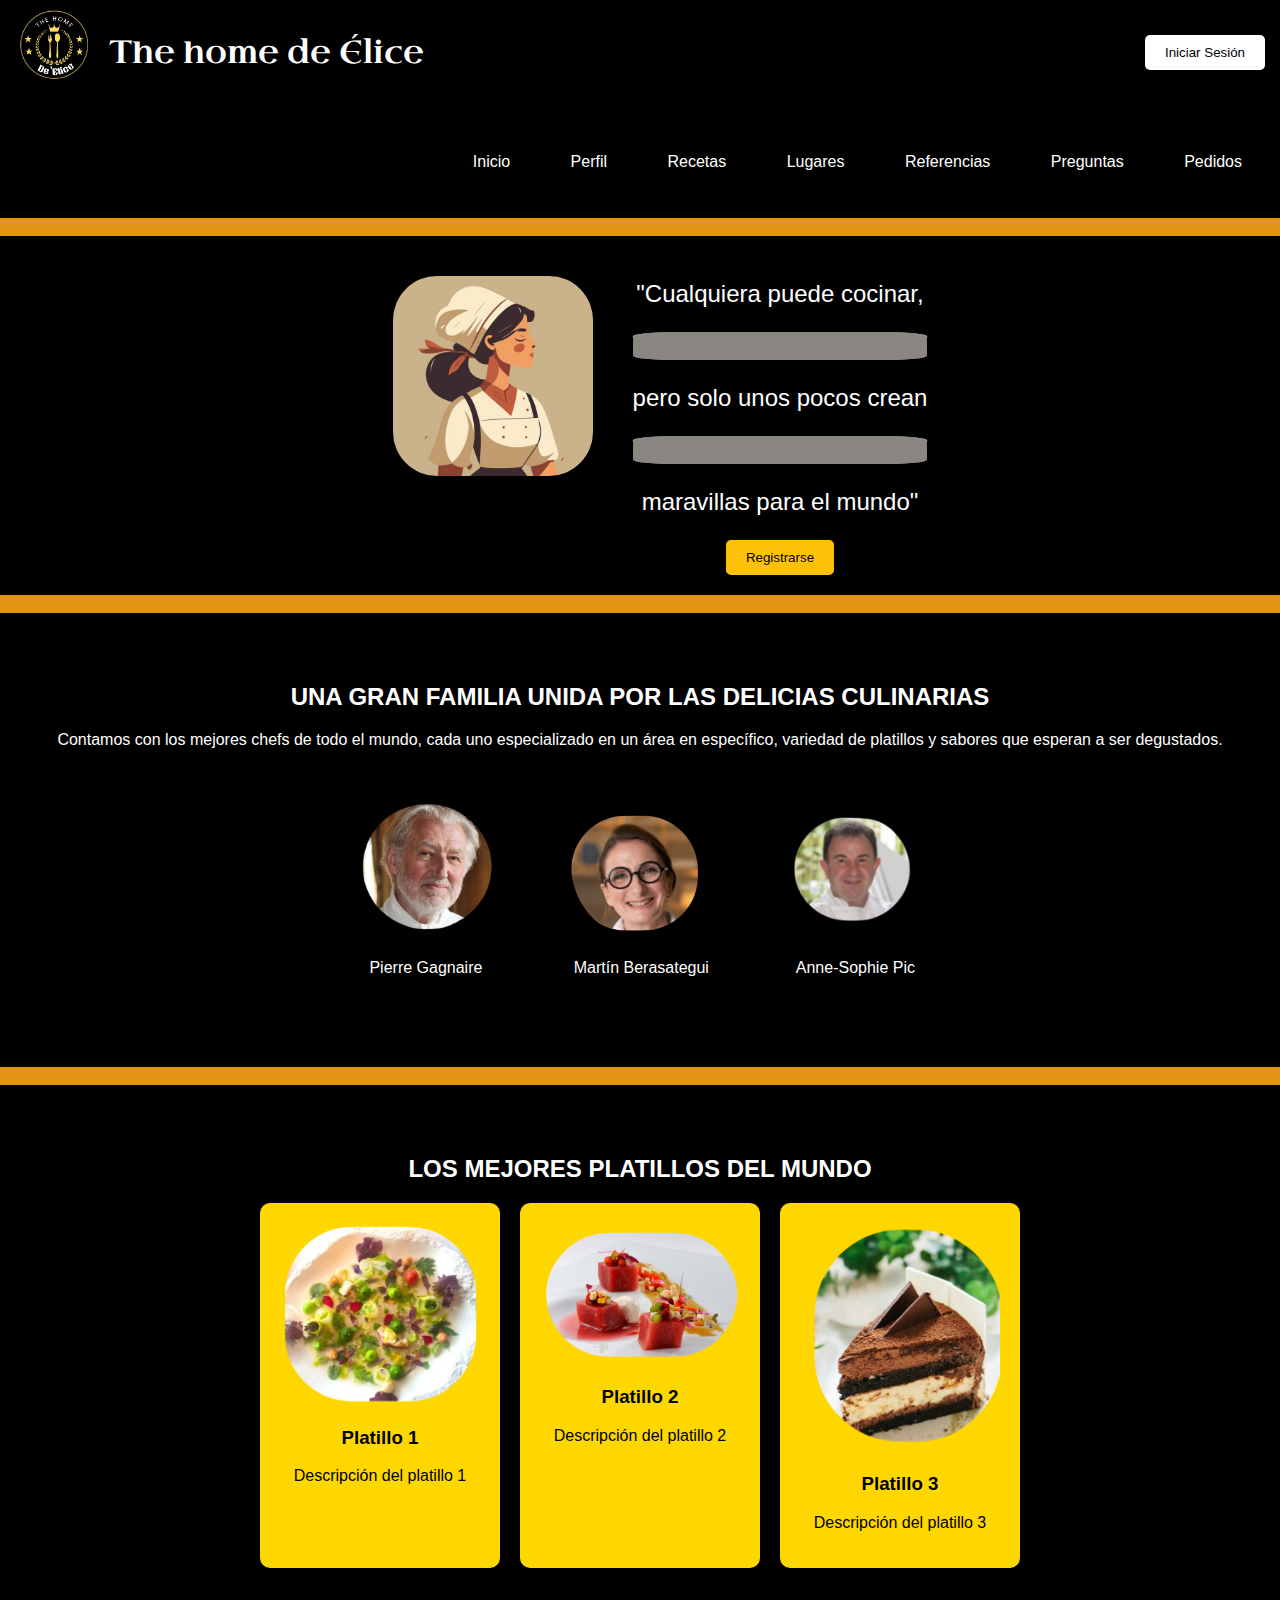
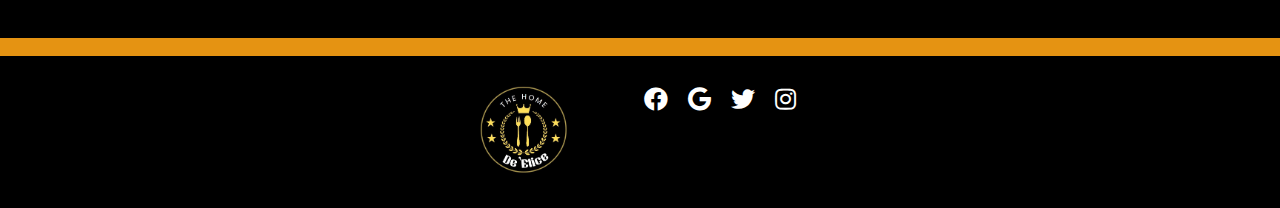
<file: index.html>
<!DOCTYPE html>
<html lang="es">

<head>
    <meta charset="UTF-8">
    <meta name="viewport" content="width=device-width, initial-scale=1.0">
    <title>The Home de Élice</title>
    <link rel="stylesheet" href="assets/css/index.css">
    <link rel="stylesheet" href="https://cdnjs.cloudflare.com/ajax/libs/font-awesome/5.15.4/css/all.min.css">
    <link rel="preconnect" href="https://fonts.googleapis.com">
    <link rel="preconnect" href="https://fonts.gstatic.com" crossorigin>
    <link href="https://fonts.googleapis.com/css2?family=Uncial+Antiqua&display=swap" rel="stylesheet">
</head>

<body>
    <header>
        <div class="logo">
            <img src="assets/img/logo.jpg">
            <p>
            <h1>The home de Élice</h1>
            </p>
        </div>
        <div class="cosito3">
            <button class="btn"><a href="iniciar_secion.html">Iniciar Sesión</a></button>
        </div>
    </header>
    <nav>
        <input type="checkbox" id="check">
        <label for="check" class="boton">
            <i class="fas fa-bars"></i>
        </label>

        <ul>
            <li><a href="index.html">Inicio</a></li>
            <li><a href="perfil.html">Perfil</a></li>
            <li><a href="recetas.html">Recetas</a></li>
            <li><a href="lugares.html">Lugares</a></li>
            <li><a href="referencias.html">Referencias</a></li>
            <li><a href="preguntas.html">Preguntas</a></li>
            <li><a href="pedidos.html">Pedidos</a></li>
        </ul>
    </nav>
    <div class="cosito1">
        <p class="cosito1">
            ...............................................................................................................................................................................................................................................................................................................
        </p>
    </div>

    <section class="cosito2">
        <div>
            <img src="assets/img/chef_frase.jpg" >
        </div>
        
        <div class="quote">
            <p>"Cualquiera puede cocinar,</p>
            <div class="cosito5">
                <p class="cosito5">
                    .
                </p>
            </div>
            <p>pero solo unos pocos crean</p>
            <div class="cosito5">
                <p class="cosito5">
                    .
                </p>
            </div>
            <p>maravillas para el mundo"</p>
            <button class="btn"><a href="registro.html">Registrarse</a></button>
        </div>
        
        
    </section>
    <div class="cosito1">
        <p class="cosito1">
            ...............................................................................................................................................................................................................................................................................................................
        </p>
    </div>

    <section class="familia">
        <h2>UNA GRAN FAMILIA UNIDA POR LAS DELICIAS CULINARIAS</h2>
        <p>Contamos con los mejores chefs de todo el mundo, cada uno especializado en un área en específico,
            variedad de platillos y sabores que esperan a ser degustados.</p>
        <div class="chefs">
            <div class="chef">
                <img src="assets/img/chef1.png" alt="Pierre Gagnaire">
                <p>Pierre Gagnaire</p>
            </div>
            <div class="chef">
                <img src="assets/img/chef2.png" alt="Martín Berasategui">
                <p>Martín Berasategui</p>
            </div>
            <div class="chef">
                <img src="assets/img/chef3.png" alt="Anne-Sophie Pic">
                <p>Anne-Sophie Pic</p>
            </div>
        </div>
    </section>
    <div class="cosito1">
        <p class="cosito1">
            ...............................................................................................................................................................................................................................................................................................................
        </p>
    </div>
    <section class="cosito4">
        <h2>LOS MEJORES PLATILLOS DEL MUNDO</h2>
        <div class="menu">
            <div class="menu-item">
                <img src="assets/img/plato1.png" alt="Platillo 1">
                <h3>Platillo 1</h3>
                <p>Descripción del platillo 1</p>
            </div>
            <div class="menu-item">
                <img src="assets/img/plato2.png" alt="Platillo 2">
                <h3>Platillo 2</h3>
                <p>Descripción del platillo 2</p>
            </div>
            <div class="menu-item">
                <img src="assets/img/plato3.png" alt="Platillo 3">
                <h3>Platillo 3</h3>
                <p>Descripción del platillo 3</p>
            </div>
        </div>
    </section>
    <div class="cosito1">
        <p class="cosito1">
            ...............................................................................................................................................................................................................................................................................................................
        </p>
    </div>
    <footer>
        <div class="footer-logo">
            <img src="assets/img/logo.jpg">
        </div>
        <div class="redes-sociales">
            <a href="https://www.facebook.com/?locale=es_LA"><i class="fab fa-facebook"></i></a>
            <a href="https://www.google.com/?hl=es"><i class="fab fa-google"></i></a>
            <a href="https://twitter.com/login"><i class="fab fa-twitter"></i></a>
            <a href="https://www.instagram.com/"><i class="fab fa-instagram"></i></a>
        </div>
    </footer>
</body>

</html>
</file>
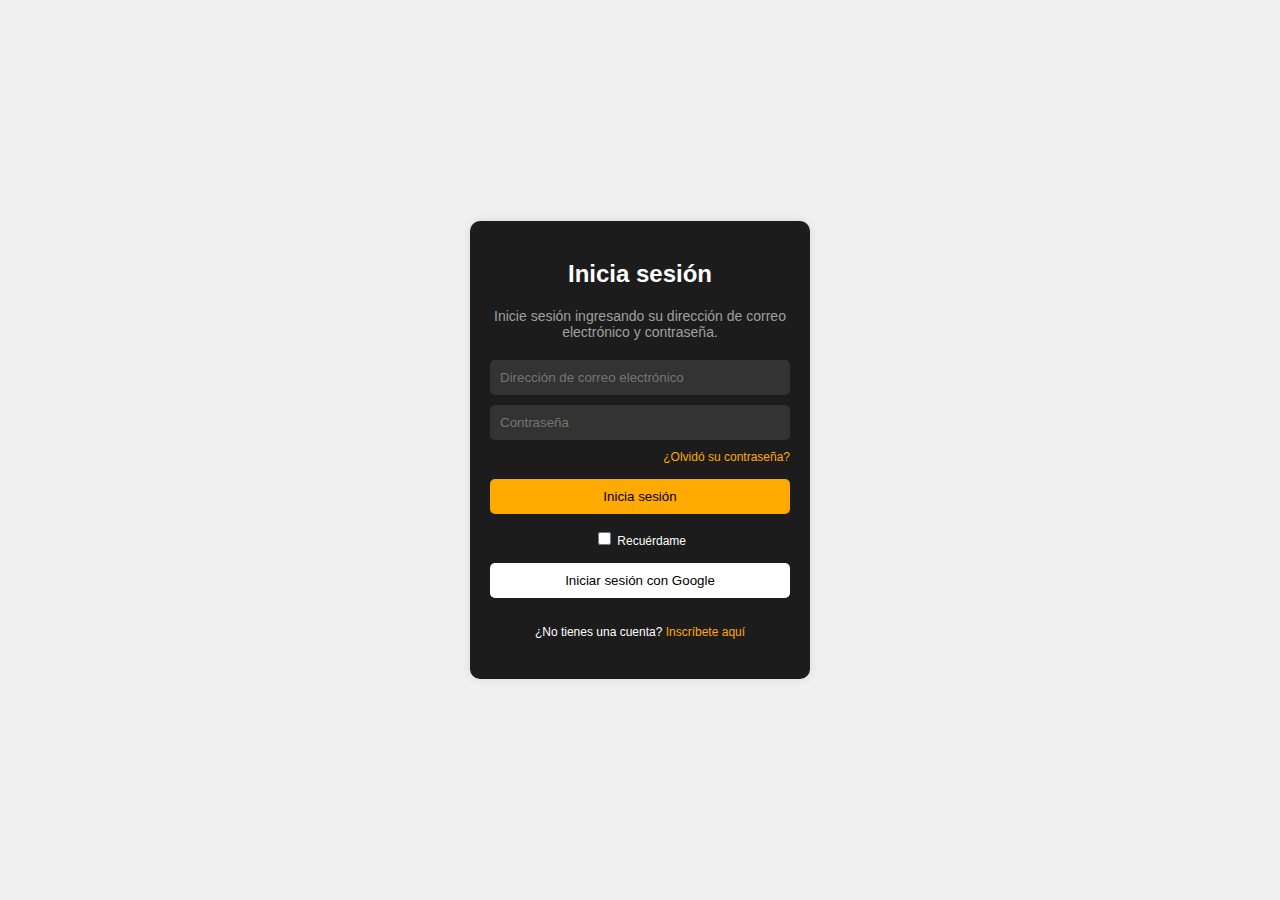
<file: iniciar_secion.html>
<!DOCTYPE html>
<html lang="es">
<head>
    <meta charset="UTF-8">
    <meta name="viewport" content="width=device-width, initial-scale=1.0">
    <title>Inicia Sesión</title>
    <link rel="stylesheet" href="assets/css/iniciar_secion.css">
</head>
<body>
    <div class="form-container">
        <h2>Inicia sesión</h2>
        <p>Inicie sesión ingresando su dirección de correo electrónico y contraseña.</p>
        <form id="loginForm">
            <input type="email" class="input-field" placeholder="Dirección de correo electrónico" required>
            <input type="password" class="input-field" placeholder="Contraseña" required>
            <a href="#" class="forgot-password">¿Olvidó su contraseña?</a>
            <button type="submit" class="submit-btn"><a href="index.html"></a>Inicia sesión</button>
            <label class="remember-me">
                <input type="checkbox" name="remember" value="yes"> Recuérdame
            </label>
            <button type="button" class="google-btn">Iniciar sesión con Google</button>
        </form>
        <div id="res1"></div>
        <p class="signup-link">¿No tienes una cuenta? <a href="registro.html">Inscríbete aquí</a></p>
    </div>
    <script src="java/login.js"></script>
</body>
</html>
</file>
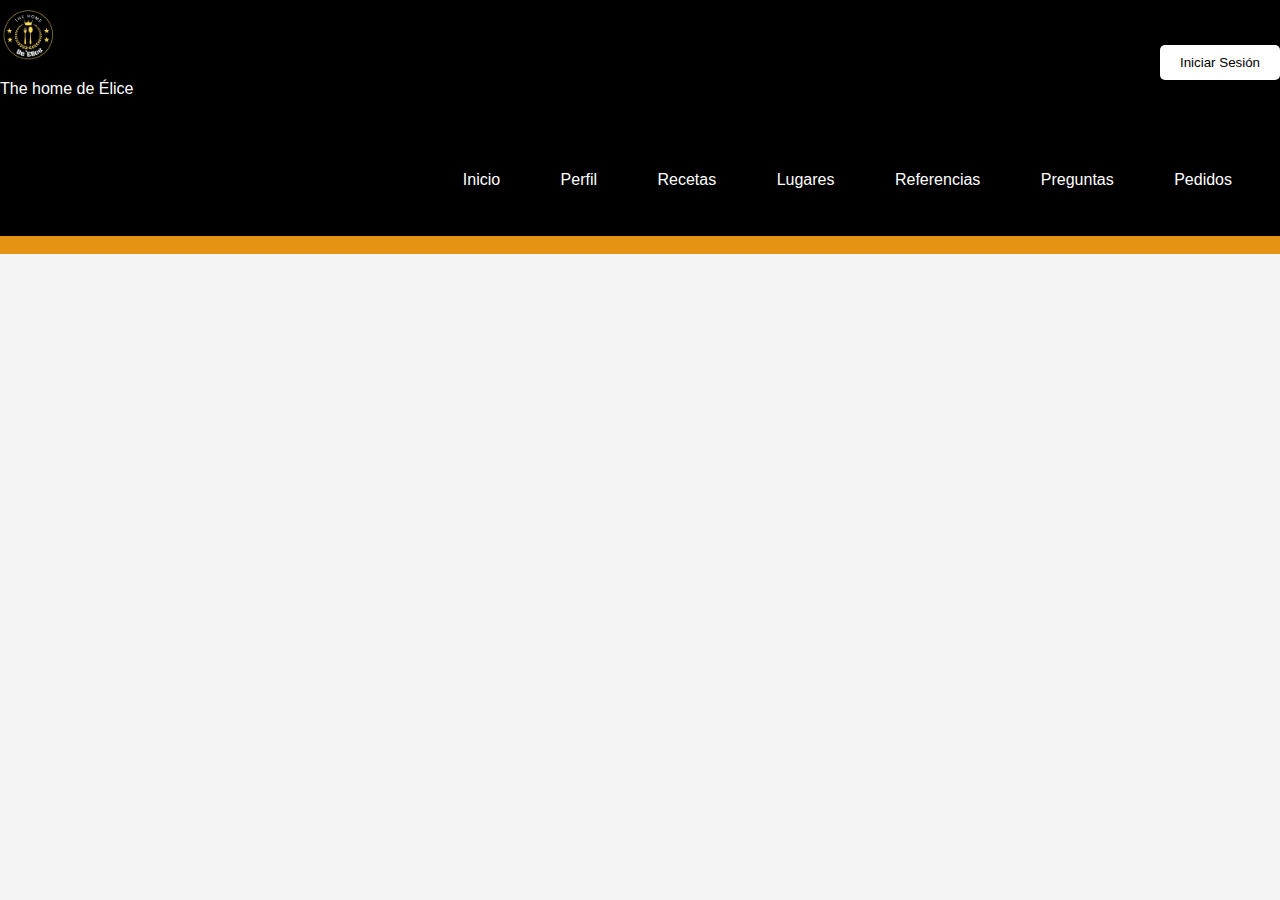
<file: lugares.html>
<!DOCTYPE html>
<html lang="en">
<head>
    <meta charset="UTF-8">
    <meta name="viewport" content="width=device-width, initial-scale=1.0">
    <link rel="stylesheet" href="assets/css/lugares.css">
    <link rel="stylesheet" href="https://cdnjs.cloudflare.com/ajax/libs/font-awesome/5.15.4/css/all.min.css">
    <title>Lugares</title>
</head>
<body>
    <header>
        <div class="logo">
            <img src="assets/img/logo.jpg" >
            <p>The home de Élice</p>
        </div>
        <div class="header-right">
            <button class="btn">Iniciar Sesión</button>
        </div>
    </header>
    <nav>
        <nav>
            <input type="checkbox"  id="check">
            <label for="check" class="boton">
                <i class="fas fa-bars"></i>
            </label>
            
            <ul>
                <li><a href="index.html">Inicio</a></li>
                <li><a href="perfil.html">Perfil</a></li>
                <li><a href="recetas.html">Recetas</a></li>
                <li><a href="lugares.html">Lugares</a></li>
                <li><a href="referencias.html">Referencias</a></li>
                <li><a href="preguntas.html">Preguntas</a></li>
                <li><a href="pedidos.html">Pedidos</a></li>
            </ul>
        </nav>
    </nav>
    <div class="cosito1">
        <p class="cosito1">
            ...............................................................................................................................................................................................................................................................................................................
        </p>
    </div>

</body>
</html>
</file>
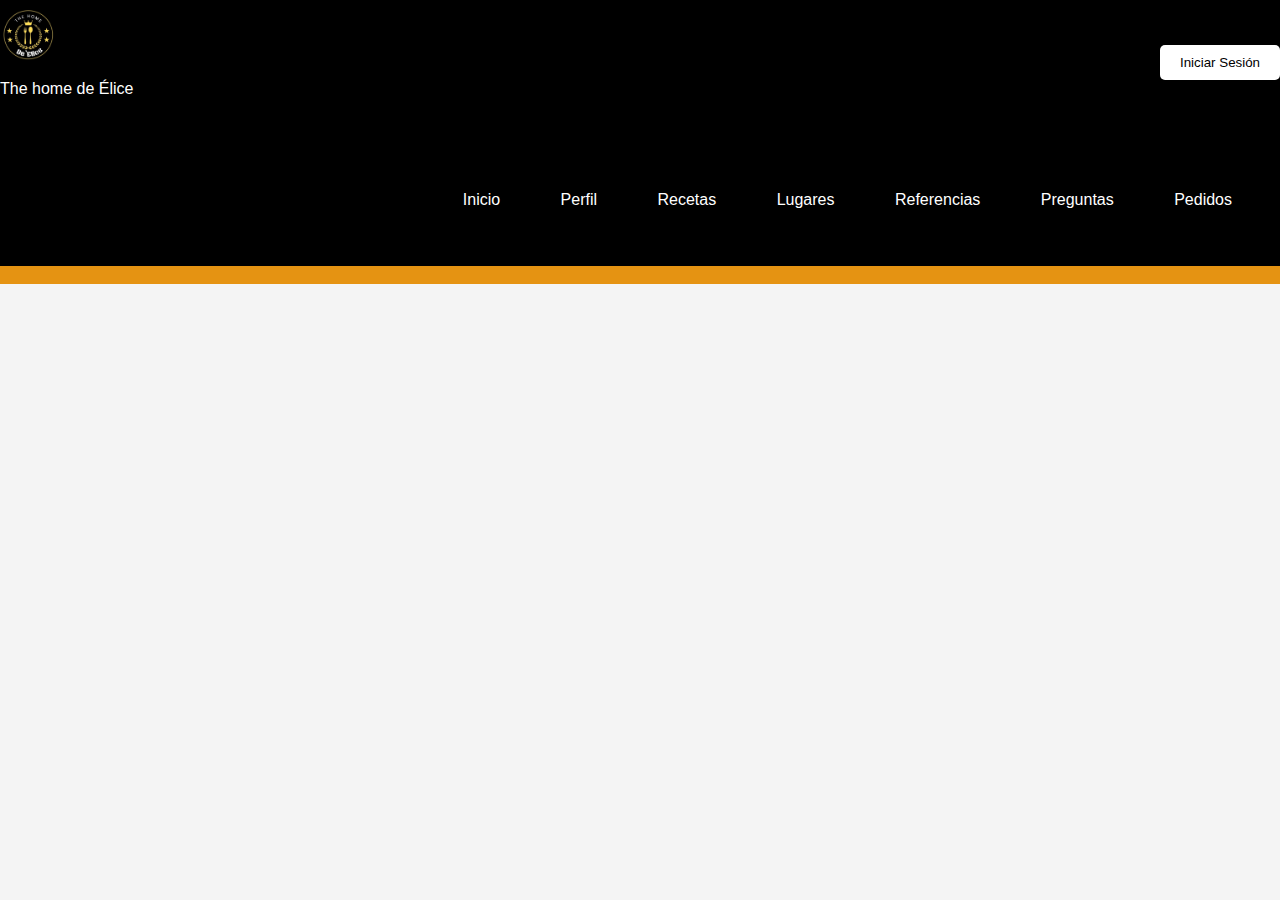
<file: pedidos.html>
<!DOCTYPE html>
<html lang="en">
<head>
    <meta charset="UTF-8">
    <meta name="viewport" content="width=device-width, initial-scale=1.0">
    <link rel="stylesheet" href="assets/css/pedidos.css">
    <link rel="stylesheet" href="https://cdnjs.cloudflare.com/ajax/libs/font-awesome/5.15.4/css/all.min.css">
    <title>Pedidos</title>
</head>
<body>
    <header>
        <div class="logo">
            <img src="assets/img/logo.jpg" >
            <p>The home de Élice</p>
        </div>
        <div class="header-right">
            <button class="btn">Iniciar Sesión</button>
        </div>
    </header>
    <nav>
        <nav>
            <input type="checkbox"  id="check">
            <label for="check" class="boton">
                <i class="fas fa-bars"></i>
            </label>
            
            <ul>
                <li><a href="index.html">Inicio</a></li>
                <li><a href="perfil.html">Perfil</a></li>
                <li><a href="recetas.html">Recetas</a></li>
                <li><a href="lugares.html">Lugares</a></li>
                <li><a href="referencias.html">Referencias</a></li>
                <li><a href="preguntas.html">Preguntas</a></li>
                <li><a href="pedidos.html">Pedidos</a></li>
            </ul>
        </nav>
    </nav>
    <div class="cosito1">
        <p class="cosito1">
            ...............................................................................................................................................................................................................................................................................................................
        </p>
    </div>

</body>
</html>
</file>
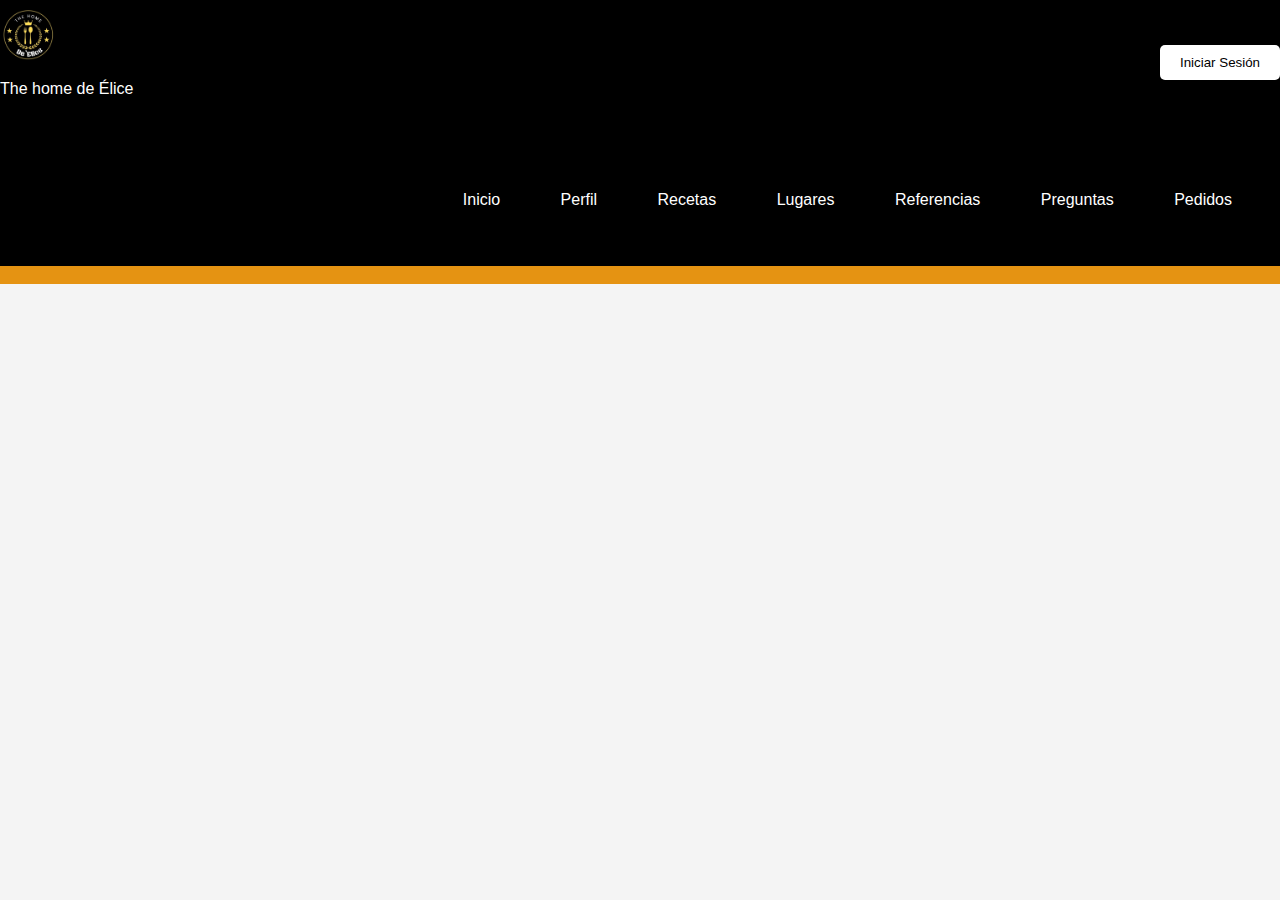
<file: perfil.html>
<!DOCTYPE html>
<html lang="en">
<head>
    <meta charset="UTF-8">
    <meta name="viewport" content="width=device-width, initial-scale=1.0">
    <link rel="stylesheet" href="assets/css/perfil.css">
    <link rel="stylesheet" href="https://cdnjs.cloudflare.com/ajax/libs/font-awesome/5.15.4/css/all.min.css">
    <title>Perfil</title>
</head>
<body>
    <header>
        <div class="logo">
            <img src="assets/img/logo.jpg" >
            <p>The home de Élice</p>
        </div>
        <div class="header-right">
            <button class="btn">Iniciar Sesión</button>
        </div>
    </header>
    <nav>
        <nav>
            <input type="checkbox"  id="check">
            <label for="check" class="boton">
                <i class="fas fa-bars"></i>
            </label>
            
            <ul>
                <li><a href="index.html">Inicio</a></li>
                <li><a href="perfil.html">Perfil</a></li>
                <li><a href="recetas.html">Recetas</a></li>
                <li><a href="lugares.html">Lugares</a></li>
                <li><a href="referencias.html">Referencias</a></li>
                <li><a href="preguntas.html">Preguntas</a></li>
                <li><a href="pedidos.html">Pedidos</a></li>
            </ul>
        </nav>
    </nav>
    <div class="cosito1">
        <p class="cosito1">
            ...............................................................................................................................................................................................................................................................................................................
        </p>
    </div>

</body>
</html>
</file>
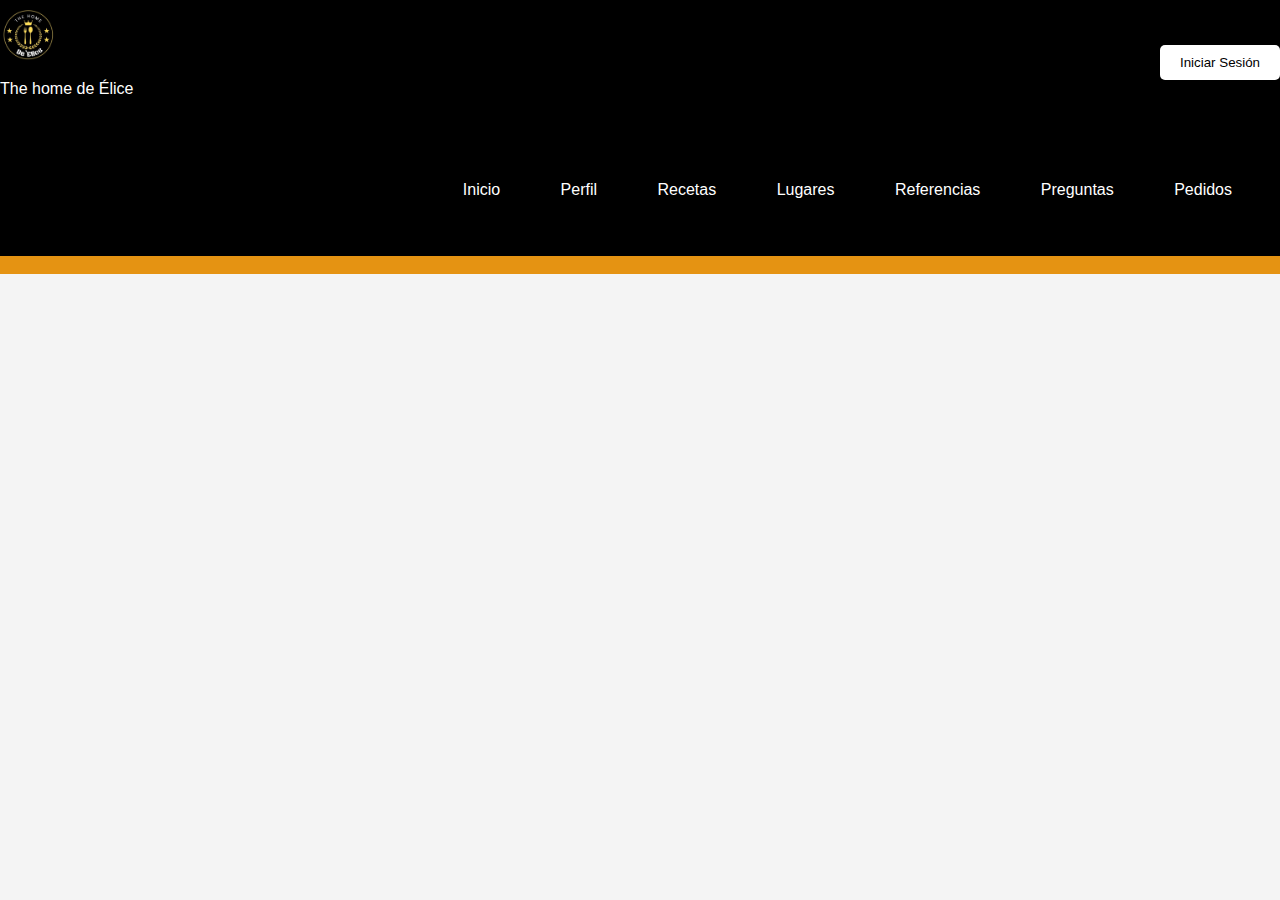
<file: preguntas.html>
<!DOCTYPE html>
<html lang="en">
<head>
    <meta charset="UTF-8">
    <meta name="viewport" content="width=device-width, initial-scale=1.0">
    <link rel="stylesheet" href="assets/css/preguntas.css">
    <link rel="stylesheet" href="https://cdnjs.cloudflare.com/ajax/libs/font-awesome/5.15.4/css/all.min.css">
    <title>Preguntas</title>
</head>
<body>
    <header>
        <div class="logo">
            <img src="assets/img/logo.jpg" >
            <p>The home de Élice</p>
        </div>
        <div class="header-right">
            <button class="btn">Iniciar Sesión</button>
        </div>
    </header>
    <nav>
        <input type="checkbox"  id="check">
        <label for="check" class="boton">
            <i class="fas fa-bars"></i>
        </label>
        
        <ul>
            <li><a href="index.html">Inicio</a></li>
            <li><a href="perfil.html">Perfil</a></li>
            <li><a href="recetas.html">Recetas</a></li>
            <li><a href="lugares.html">Lugares</a></li>
            <li><a href="referencias.html">Referencias</a></li>
            <li><a href="preguntas.html">Preguntas</a></li>
            <li><a href="pedidos.html">Pedidos</a></li>
        </ul>
    </nav>
    <div class="cosito1">
        <p class="cosito1">
            ...............................................................................................................................................................................................................................................................................................................
        </p>
    </div>

</body>
</html>
</file>
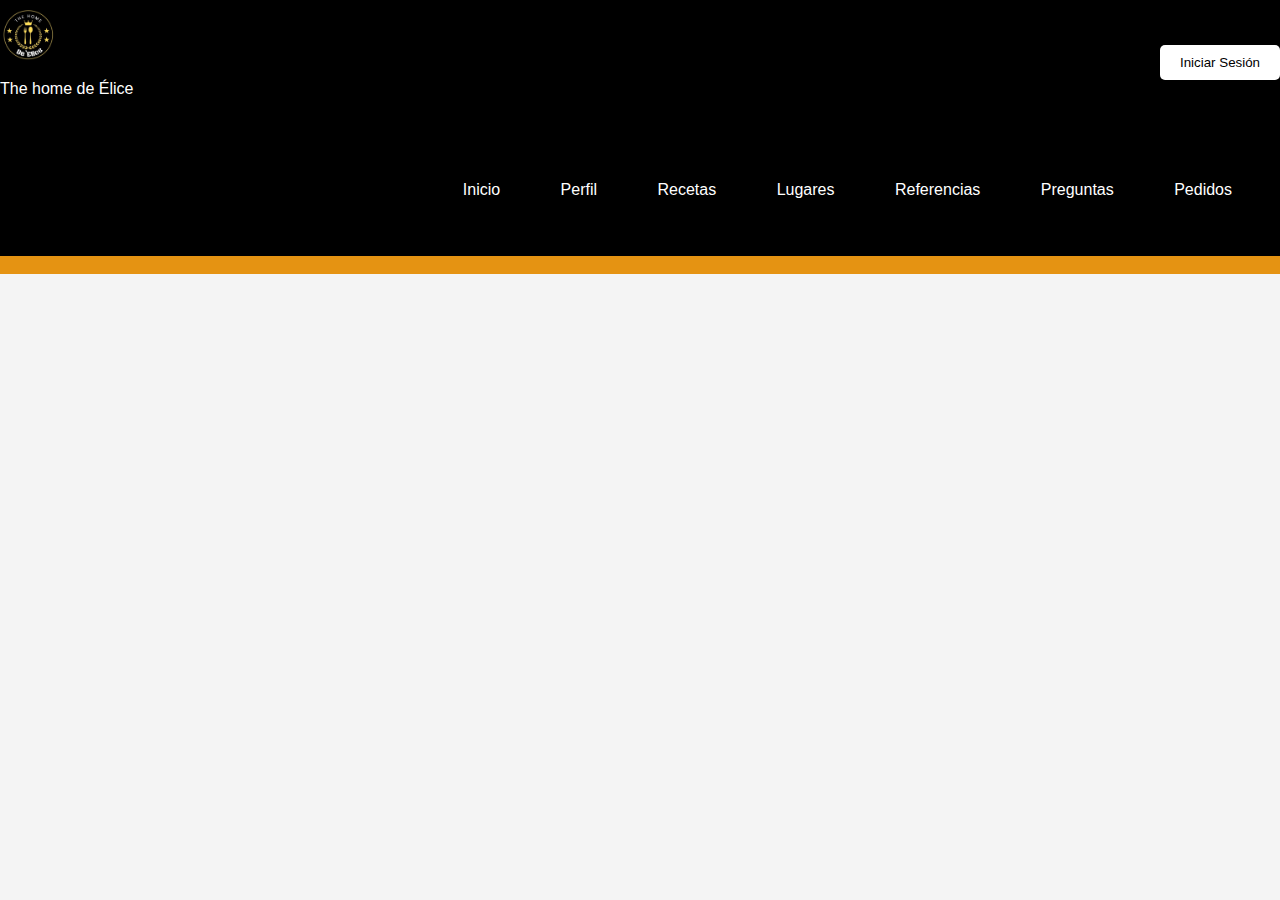
<file: recetas.html>
<!DOCTYPE html>
<html lang="en">
<head>
    <meta charset="UTF-8">
    <meta name="viewport" content="width=device-width, initial-scale=1.0">
    <link rel="stylesheet" href="assets/css/recetas.css">
    <link rel="stylesheet" href="https://cdnjs.cloudflare.com/ajax/libs/font-awesome/5.15.4/css/all.min.css">
    <title>Recetas</title>
</head>
<body>
    <header>
        <div class="logo">
            <img src="assets/img/logo.jpg" >
            <p>The home de Élice</p>
        </div>
        <div class="header-right">
            <button class="btn">Iniciar Sesión</button>
        </div>
    </header>
    <nav>
        <input type="checkbox"  id="check">
        <label for="check" class="boton">
            <i class="fas fa-bars"></i>
        </label>
        
        <ul>
            <li><a href="index.html">Inicio</a></li>
            <li><a href="perfil.html">Perfil</a></li>
            <li><a href="recetas.html">Recetas</a></li>
            <li><a href="lugares.html">Lugares</a></li>
            <li><a href="referencias.html">Referencias</a></li>
            <li><a href="preguntas.html">Preguntas</a></li>
            <li><a href="pedidos.html">Pedidos</a></li>
        </ul>
    </nav>
    <div class="cosito1">
        <p class="cosito1">
            ...............................................................................................................................................................................................................................................................................................................
        </p>
    </div>

</body>
</html>
</file>
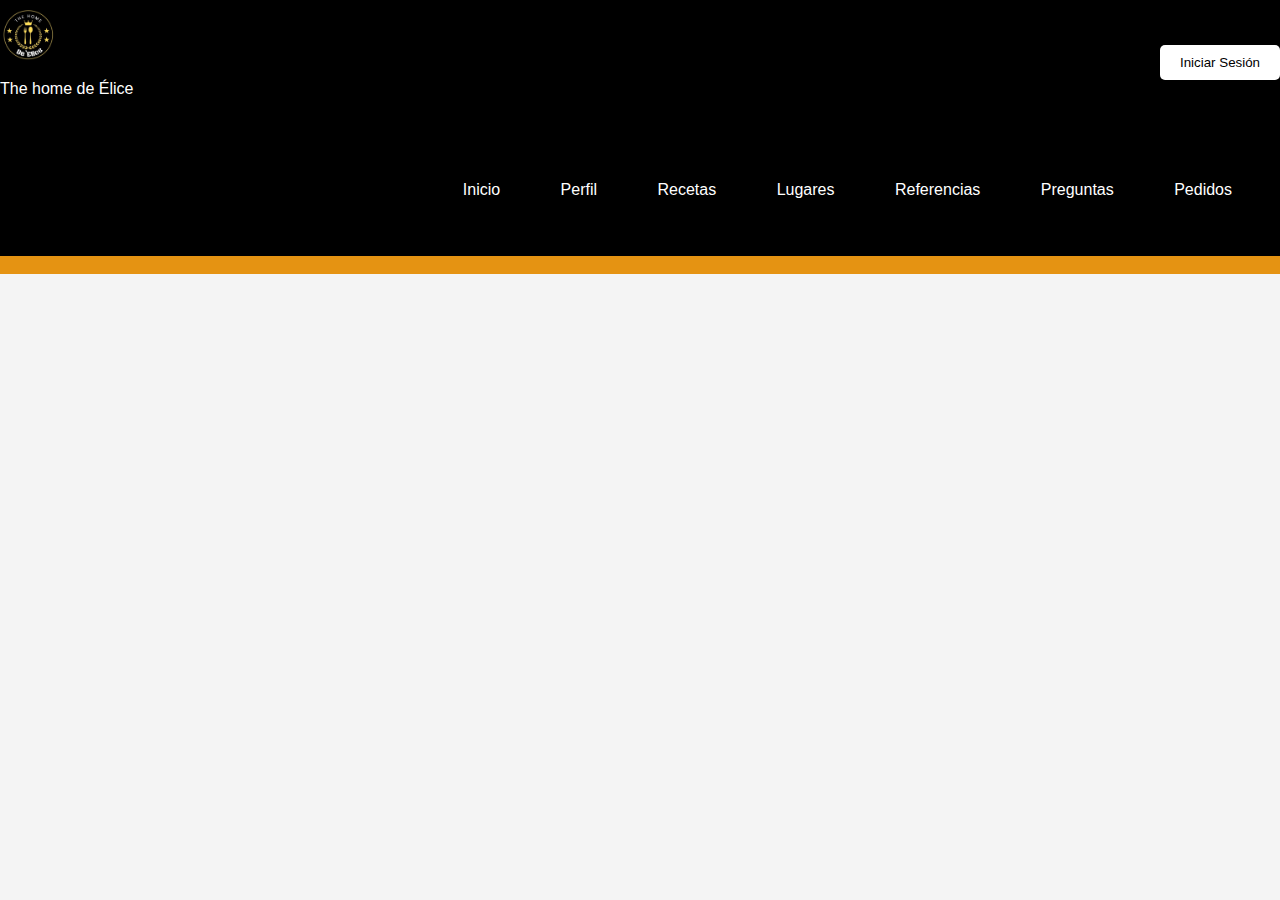
<file: referencias.html>
<!DOCTYPE html>
<html lang="en">
<head>
    <meta charset="UTF-8">
    <meta name="viewport" content="width=device-width, initial-scale=1.0">
    <link rel="stylesheet" href="assets/css/referencias.css">
    <link rel="stylesheet" href="https://cdnjs.cloudflare.com/ajax/libs/font-awesome/5.15.4/css/all.min.css">
    <title>Referencias</title>
</head>
<body>
    <header>
        <div class="logo">
            <img src="assets/img/logo.jpg" >
            <p>The home de Élice</p>
        </div>
        <div class="header-right">
            <button class="btn">Iniciar Sesión</button>
        </div>
    </header>
    <nav>
        <input type="checkbox"  id="check">
        <label for="check" class="boton">
            <i class="fas fa-bars"></i>
        </label>
        
        <ul>
            <li><a href="index.html">Inicio</a></li>
            <li><a href="perfil.html">Perfil</a></li>
            <li><a href="recetas.html">Recetas</a></li>
            <li><a href="lugares.html">Lugares</a></li>
            <li><a href="referencias.html">Referencias</a></li>
            <li><a href="preguntas.html">Preguntas</a></li>
            <li><a href="pedidos.html">Pedidos</a></li>
        </ul>
    </nav>
    <div class="cosito1">
        <p class="cosito1">
            ...............................................................................................................................................................................................................................................................................................................
        </p>
    </div>

</body>
</html>
</file>
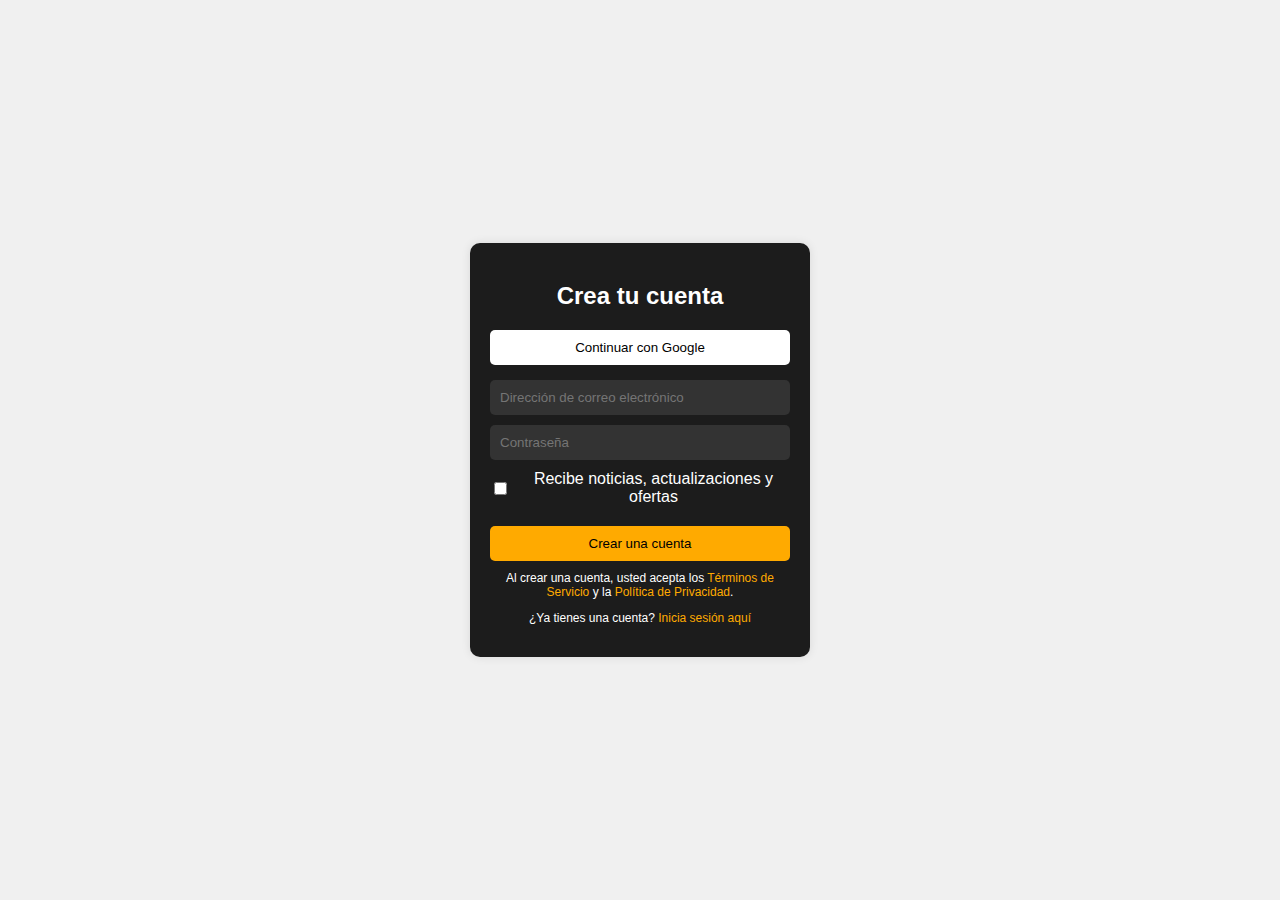
<file: registro.html>
<!DOCTYPE html>
<html lang="es">
<head>
    <meta charset="UTF-8">
    <meta name="viewport" content="width=device-width, initial-scale=1.0">
    <title>Crea tu Cuenta</title>
    <link rel="stylesheet" href="assets/css/registro.css">
</head>
<body>
    <div class="form-container">
        <h2>Crea tu cuenta</h2>
        <button class="google-btn">Continuar con Google</button>
        <form id="registerForm">
            <input type="email" class="input-field" placeholder="Dirección de correo electrónico" required>
            <input type="password" class="input-field" placeholder="Contraseña" required>
            <div class="checkbox-field">
                <input type="checkbox" id="news" name="news">
                <label for="news">Recibe noticias, actualizaciones y ofertas</label>
            </div>
            <button type="submit" class="submit-btn">Crear una cuenta</button>
        </form>
        <div id="res2"></div> 
        <p>Al crear una cuenta, usted acepta los <a href="#">Términos de Servicio</a> y la <a href="#">Política de Privacidad</a>.</p>
        <p>¿Ya tienes una cuenta? <a href="iniciar_secion.html">Inicia sesión aquí</a></p>
    </div>
    <script src="java/registro.js"></script>
</body>
</html>
</file>
<file: assets/css/index.css>
body {
    font-family: Arial, sans-serif;
    background-color: #f4f4f4;
    margin: 0;
    padding: 0;
    display: flex;
    flex-direction: column;
    align-items: center;
}

header {
    width: 100%;
    background-color: #000;
    color: #fff;
    display: flex;
    justify-content: space-between;
    align-items: center;
    padding: 10px 20px;
}

h1 {
    font-family: "Uncial Antiqua", system-ui;
    font-weight: 400;
    font-style: normal;
    padding-left: 15px;
}

.logo {
    display: flex;
    justify-content: center;
    padding-left: 15px;
}

.logo img {
    height: 70px;
}

.cosito3 {
    padding-right: 15px;
}

.cosito3 .btn {
    background-color: #ffffff;
    border: none;
    padding: 10px 20px;
    color: #000;
    cursor: pointer;
    border-radius: 5px;
}

nav {
    width: 100%;
    background-color: #000000;

}

nav ul {
    float: right;
    margin-right: 10px;

}

nav ul li {
    display: inline-block;
    line-height: 80px;
    margin: 0 15px;
}

nav ul li a {
    color: #fff;
    text-decoration: none;
    padding: 7px 13px;
}

a {
    text-decoration: none;
    color: #000000;
}


.boton {
    font-size: 40px;
    color: #fff;
    float: right;
    line-height: 80px;
    margin-right: 40px;
    cursor: pointer;
    display: none;
}

#check {
    display: none;
}

.cosito1 {
    background-color: #E59312;
    color: #E59312;
    padding: 0px;
    margin: 0px;
}

.cosito2 {
    display: flex;
    justify-content: center;
    background-color: #000;
    color: #fff;
    width: 100%;
    box-sizing: border-box;
}

.cosito2 img {
    padding: 40px;
    height: 200px;
    border-radius: 30%;
}

.cosito2 .quote {
    font-size: 24px;
    margin: 20px 0;
    text-align: center;
}

.cosito2 .btn {
    background-color: #ffc107;
    border: none;
    padding: 10px 20px;
    color: #000;
    cursor: pointer;
    border-radius: 5px;
}

.cosito5 {
    background-color: #8a8782;
    border-radius: 15%;
    color: #8a8782;
}

.familia {
    text-align: center;
    padding: 50px 20px;
    background-color: #000000;
    width: 100%;
    box-sizing: border-box;
}

.familia h2 {
    color: #ffffff;
    margin-bottom: 20px;
}

.familia p {
    margin-bottom: 40px;
    color: #ffffff;
}

.chefs {
    display: flex;
    justify-content: center;
    gap: 20px;
}

.chef {
    text-align: center;
    padding-left: 25px;
    padding-right: 25px;
}

.chef img {
    height: 150px;
    border-radius: 50%;
}

.cosito4 {
    text-align: center;
    padding: 50px 20px;
    background-color: #000000;
    width: 100%;
    box-sizing: border-box;
}

.cosito4 h2 {
    color: #ffffff;
    margin-bottom: 20px;
}

.menu {
    display: flex;
    justify-content: center;
    margin: 20px 0;
}

.menu-item {
    background-color: gold;
    margin: 0 10px;
    padding: 20px;
    border-radius: 10px;
    width: 200px;
}

.menu-item img {
    width: 100%;
    border-radius: 10px;
}

.footer-logo img {

    padding: 30px;
    width: 100px;
}

footer {
    display: flex;
    justify-content: center;
    width: 100%;
    background-color: rgb(0, 0, 0);
    color: #ffffff;
}

.redes-sociales {
    display: flex;
    justify-content: center;
    padding: 30px;
}

.redes-sociales a {
    color: #ffffff;
    font-size: 24px;
    margin: 0 10px;
}

.redes-sociales a:hover {
    color: #3b5998;
}

@media (max-width: 952px) {
    .boton {
        display: block;

    }

    ul {
        position: fixed;
        width: 40%;
        height: 100vh;
        background: #1A141A;
        top: 20px;
        left: -100%;
        text-align: center;
        transition: all 0.5s;
    }

    nav ul li {
        display: block;
        margin: 50px 0px;
        line-height: 30px;
    }

    nav ul li a {
        font-size: 20px;
    }

    li a.hover,
    li a.active {
        background: none;
        color: red;

    }

    #check:checked~ul {
        left: 0;
    }

}
</file>
<file: assets/css/iniciar_secion.css>
body {
    display: flex;
    justify-content: center;
    align-items: center;
    height: 100vh;
    margin: 0;
    font-family: Arial, sans-serif;
    background-color: #f0f0f0;
}

.form-container {
    background-color: #1c1c1c;
    padding: 20px;
    border-radius: 10px;
    box-shadow: 0 0 10px rgba(0, 0, 0, 0.1);
    width: 300px;
    text-align: center;
}
.form-container h2 {
    color: #ffffff;
    margin-bottom: 20px;
}
.form-container p {
    color: #a0a0a0;
    margin-bottom: 20px;
    font-size: 14px;
}
.form-container .input-field {
    background-color: #333;
    border: none;
    color: #ffffff;
    padding: 10px;
    width: calc(100% - 20px);
    margin-bottom: 10px;
    border-radius: 5px;
}
.form-container .forgot-password {
    color: #ffaa00;
    font-size: 12px;
    display: block;
    text-align: right;
    margin-bottom: 15px;
    text-decoration: none;
}
.form-container .submit-btn {
    background-color: #ffaa00;
    color: #000;
    padding: 10px;
    width: 100%;
    border: none;
    border-radius: 5px;
    cursor: pointer;
    margin-bottom: 15px;
}
.form-container .remember-me {
    color: #ffffff;
    font-size: 12px;
    margin-bottom: 15px;
    display: block;
}
.form-container .google-btn {
    background-color: #ffffff;
    color: #000;
    padding: 10px;
    width: 100%;
    border: none;
    border-radius: 5px;
    cursor: pointer;
    margin-bottom: 15px;
}
.form-container .signup-link {
    color: #ffffff;
    font-size: 12px;
}
.form-container .signup-link a {
    color: #ffaa00;
    text-decoration: none;
}
</file>
<file: assets/css/lugares.css>
body {
    font-family: Arial, sans-serif;
    background-color: #f4f4f4;
    margin: 0;
    padding: 0;
    display: flex;
    flex-direction: column;
    align-items: center;
}

header {
    width: 100%;
    background-color: #000;
    color: #fff;
    display: flex;
    justify-content: space-between;
    align-items: center;
    padding: 10px 20px;
}

.logo img {
    height: 50px;
}

.header-right .btn {
    background-color: #ffffff;
    border: none;
    padding: 10px 20px;
    color: #000;
    cursor: pointer;
    border-radius: 5px;
}

nav {
    width: 100%;
    background-color: #000000;
}

nav ul {
    float: right;
    margin-right: 20px;

}

nav ul li {
    display: inline-block;
    line-height: 80px;
    margin: 0 15px;
}

nav ul li a {
    color: #fff;
    text-decoration: none;
    padding: 7px 13px;
}

.boton {
    font-size: 40px;
    color: #fff;
    float: right;
    line-height: 80px;
    margin-right: 40px;
    cursor: pointer;
    display: none;
}
#check {
    display: none;
}

.cosito1 {
    background-color: #E59312;
    color: #E59312;
    padding: 0px;
    margin: 0px;
}

@media (max-width: 952px){
    .boton {
        display: block;

    }
    ul {
        position: fixed;
        width: 40%;
        height: 100vh;
        background: #1A141A;
        top: 20px;
        left: -100%;
        text-align: center;
        transition: all 0.5s;
    }
    nav ul li {
        display: block;
        margin: 50px 0px;
        line-height: 30px;
    }
    nav ul li a {
        font-size: 20px;
    }
    li a.hover, li a.active {
        background: none;
        color: red;

    }
    #check:checked ~ ul {
        left: 0;
    }

}
</file>
<file: assets/css/pedidos.css>
body {
    font-family: Arial, sans-serif;
    background-color: #f4f4f4;
    margin: 0;
    padding: 0;
    display: flex;
    flex-direction: column;
    align-items: center;
}

header {
    width: 100%;
    background-color: #000;
    color: #fff;
    display: flex;
    justify-content: space-between;
    align-items: center;
    padding: 10px 20px;
}

.logo img {
    height: 50px;
}

.header-right .btn {
    background-color: #ffffff;
    border: none;
    padding: 10px 20px;
    color: #000;
    cursor: pointer;
    border-radius: 5px;
}

nav {
    width: 100%;
    background-color: #000000;
    padding: 10px 0;
}

nav ul {
    float: right;
    margin-right: 20px;

}

nav ul li {
    display: inline-block;
    line-height: 80px;
    margin: 0 15px;
}

nav ul li a {
    color: #fff;
    text-decoration: none;
    padding: 7px 13px;
}

.boton {
    font-size: 40px;
    color: #fff;
    float: right;
    line-height: 80px;
    margin-right: 40px;
    cursor: pointer;
    display: none;
}
#check {
    display: none;
}

.cosito1 {
    background-color: #E59312;
    color: #E59312;
    padding: 0px;
    margin: 0px;
}

@media (max-width: 952px){
    .boton {
        display: block;

    }
    ul {
        position: fixed;
        width: 40%;
        height: 100vh;
        background: #1A141A;
        top: 20px;
        left: -100%;
        text-align: center;
        transition: all 0.5s;
    }
    nav ul li {
        display: block;
        margin: 50px 0px;
        line-height: 30px;
    }
    nav ul li a {
        font-size: 20px;
    }
    li a.hover, li a.active {
        background: none;
        color: red;

    }
    #check:checked ~ ul {
        left: 0;
    }

}
</file>
<file: assets/css/perfil.css>
body {
    font-family: Arial, sans-serif;
    background-color: #f4f4f4;
    margin: 0;
    padding: 0;
    display: flex;
    flex-direction: column;
    align-items: center;
}

header {
    width: 100%;
    background-color: #000;
    color: #fff;
    display: flex;
    justify-content: space-between;
    align-items: center;
    padding: 10px 20px;
}

.logo img {
    height: 50px;
}

.header-right .btn {
    background-color: #ffffff;
    border: none;
    padding: 10px 20px;
    color: #000;
    cursor: pointer;
    border-radius: 5px;
}

nav {
    width: 100%;
    background-color: #000000;
    padding: 10px 0;
}

nav ul {
    float: right;
    margin-right: 20px;

}

nav ul li {
    display: inline-block;
    line-height: 80px;
    margin: 0 15px;
}

nav ul li a {
    color: #fff;
    text-decoration: none;
    padding: 7px 13px;
}

.boton {
    font-size: 40px;
    color: #fff;
    float: right;
    line-height: 80px;
    margin-right: 40px;
    cursor: pointer;
    display: none;
}
#check {
    display: none;
}

.cosito1 {
    background-color: #E59312;
    color: #E59312;
    padding: 0px;
    margin: 0px;
}

@media (max-width: 952px){
    .boton {
        display: block;

    }
    ul {
        position: fixed;
        width: 40%;
        height: 100vh;
        background: #1A141A;
        top: 20px;
        left: -100%;
        text-align: center;
        transition: all 0.5s;
    }
    nav ul li {
        display: block;
        margin: 50px 0px;
        line-height: 30px;
    }
    nav ul li a {
        font-size: 20px;
    }
    li a.hover, li a.active {
        background: none;
        color: red;

    }
    #check:checked ~ ul {
        left: 0;
    }

}
</file>
<file: assets/css/preguntas.css>
body {
    font-family: Arial, sans-serif;
    background-color: #f4f4f4;
    margin: 0;
    padding: 0;
    display: flex;
    flex-direction: column;
    align-items: center;
}

header {
    width: 100%;
    background-color: #000;
    color: #fff;
    display: flex;
    justify-content: space-between;
    align-items: center;
    padding: 10px 20px;
}

.logo img {
    height: 50px;
}

.header-right .btn {
    background-color: #ffffff;
    border: none;
    padding: 10px 20px;
    color: #000;
    cursor: pointer;
    border-radius: 5px;
}

nav {
    width: 100%;
    background-color: #000000;
    padding: 10px 0;
}

nav ul {
    float: right;
    margin-right: 20px;

}

nav ul li {
    display: inline-block;
    line-height: 80px;
    margin: 0 15px;
}

nav ul li a {
    color: #fff;
    text-decoration: none;
    padding: 7px 13px;
}

.boton {
    font-size: 40px;
    color: #fff;
    float: right;
    line-height: 80px;
    margin-right: 40px;
    cursor: pointer;
    display: none;
}
#check {
    display: none;
}

.cosito1 {
    background-color: #E59312;
    color: #E59312;
    padding: 0px;
    margin: 0px;
}

@media (max-width: 952px){
    .boton {
        display: block;

    }
    ul {
        position: fixed;
        width: 40%;
        height: 100vh;
        background: #1A141A;
        top: 20px;
        left: -100%;
        text-align: center;
        transition: all 0.5s;
    }
    nav ul li {
        display: block;
        margin: 50px 0px;
        line-height: 30px;
    }
    nav ul li a {
        font-size: 20px;
    }
    li a.hover, li a.active {
        background: none;
        color: red;

    }
    #check:checked ~ ul {
        left: 0;
    }

}
</file>
<file: assets/css/recetas.css>
body {
    font-family: Arial, sans-serif;
    background-color: #f4f4f4;
    margin: 0;
    padding: 0;
    display: flex;
    flex-direction: column;
    align-items: center;
}

header {
    width: 100%;
    background-color: #000;
    color: #fff;
    display: flex;
    justify-content: space-between;
    align-items: center;
    padding: 10px 20px;
}

.logo img {
    height: 50px;
}

.header-right .btn {
    background-color: #ffffff;
    border: none;
    padding: 10px 20px;
    color: #000;
    cursor: pointer;
    border-radius: 5px;
}

nav {
    width: 100%;
    background-color: #000000;
    padding: 10px 0;
}

nav ul {
    float: right;
    margin-right: 20px;

}

nav ul li {
    display: inline-block;
    line-height: 80px;
    margin: 0 15px;
}

nav ul li a {
    color: #fff;
    text-decoration: none;
    padding: 7px 13px;
}

.boton {
    font-size: 40px;
    color: #fff;
    float: right;
    line-height: 80px;
    margin-right: 40px;
    cursor: pointer;
    display: none;
}
#check {
    display: none;
}

.cosito1 {
    background-color: #E59312;
    color: #E59312;
    padding: 0px;
    margin: 0px;
}

@media (max-width: 952px){
    .boton {
        display: block;

    }
    ul {
        position: fixed;
        width: 40%;
        height: 100vh;
        background: #1A141A;
        top: 20px;
        left: -100%;
        text-align: center;
        transition: all 0.5s;
    }
    nav ul li {
        display: block;
        margin: 50px 0px;
        line-height: 30px;
    }
    nav ul li a {
        font-size: 20px;
    }
    li a.hover, li a.active {
        background: none;
        color: red;

    }
    #check:checked ~ ul {
        left: 0;
    }

}
</file>
<file: assets/css/referencias.css>
body {
    font-family: Arial, sans-serif;
    background-color: #f4f4f4;
    margin: 0;
    padding: 0;
    display: flex;
    flex-direction: column;
    align-items: center;
}

header {
    width: 100%;
    background-color: #000;
    color: #fff;
    display: flex;
    justify-content: space-between;
    align-items: center;
    padding: 10px 20px;
}

.logo img {
    height: 50px;
}

.header-right .btn {
    background-color: #ffffff;
    border: none;
    padding: 10px 20px;
    color: #000;
    cursor: pointer;
    border-radius: 5px;
}

nav {
    width: 100%;
    background-color: #000000;
    padding: 10px 0;
}

nav ul {
    float: right;
    margin-right: 20px;

}

nav ul li {
    display: inline-block;
    line-height: 80px;
    margin: 0 15px;
}

nav ul li a {
    color: #fff;
    text-decoration: none;
    padding: 7px 13px;
}

.boton {
    font-size: 40px;
    color: #fff;
    float: right;
    line-height: 80px;
    margin-right: 40px;
    cursor: pointer;
    display: none;
}
#check {
    display: none;
}

.cosito1 {
    background-color: #E59312;
    color: #E59312;
    padding: 0px;
    margin: 0px;
}

@media (max-width: 952px){
    .boton {
        display: block;

    }
    ul {
        position: fixed;
        width: 40%;
        height: 100vh;
        background: #1A141A;
        top: 20px;
        left: -100%;
        text-align: center;
        transition: all 0.5s;
    }
    nav ul li {
        display: block;
        margin: 50px 0px;
        line-height: 30px;
    }
    nav ul li a {
        font-size: 20px;
    }
    li a.hover, li a.active {
        background: none;
        color: red;

    }
    #check:checked ~ ul {
        left: 0;
    }

}
</file>
<file: assets/css/registro.css>
body {
    display: flex;
    justify-content: center;
    align-items: center;
    height: 100vh;
    margin: 0;
    font-family: Arial, sans-serif;
    background-color: #f0f0f0;
}
.form-container {
    background-color: #1c1c1c;
    padding: 20px;
    border-radius: 10px;
    box-shadow: 0 0 10px rgba(0, 0, 0, 0.1);
    width: 300px;
    text-align: center;
}
.form-container h2 {
    color: #ffffff;
    margin-bottom: 20px;
}
.form-container .google-btn {
    background-color: #ffffff;
    color: #000;
    padding: 10px;
    width: 100%;
    border: none;
    border-radius: 5px;
    cursor: pointer;
    margin-bottom: 15px;
}
.form-container .input-field {
    background-color: #333;
    border: none;
    color: #ffffff;
    padding: 10px;
    width: calc(100% - 20px);
    margin-bottom: 10px;
    border-radius: 5px;
}
.form-container .checkbox-field {
    display: flex;
    align-items: center;
    color: #ffffff;
    margin-bottom: 20px;
}
.form-container .checkbox-field input {
    margin-right: 10px;
}
.form-container .submit-btn {
    background-color: #ffaa00;
    color: #000;
    padding: 10px;
    width: 100%;
    border: none;
    border-radius: 5px;
    cursor: pointer;
}
.form-container p {
    color: #ffffff;
    margin-top: 10px;
    font-size: 12px;
}
.form-container p a {
    color: #ffaa00;
    text-decoration: none;
}
</file>
